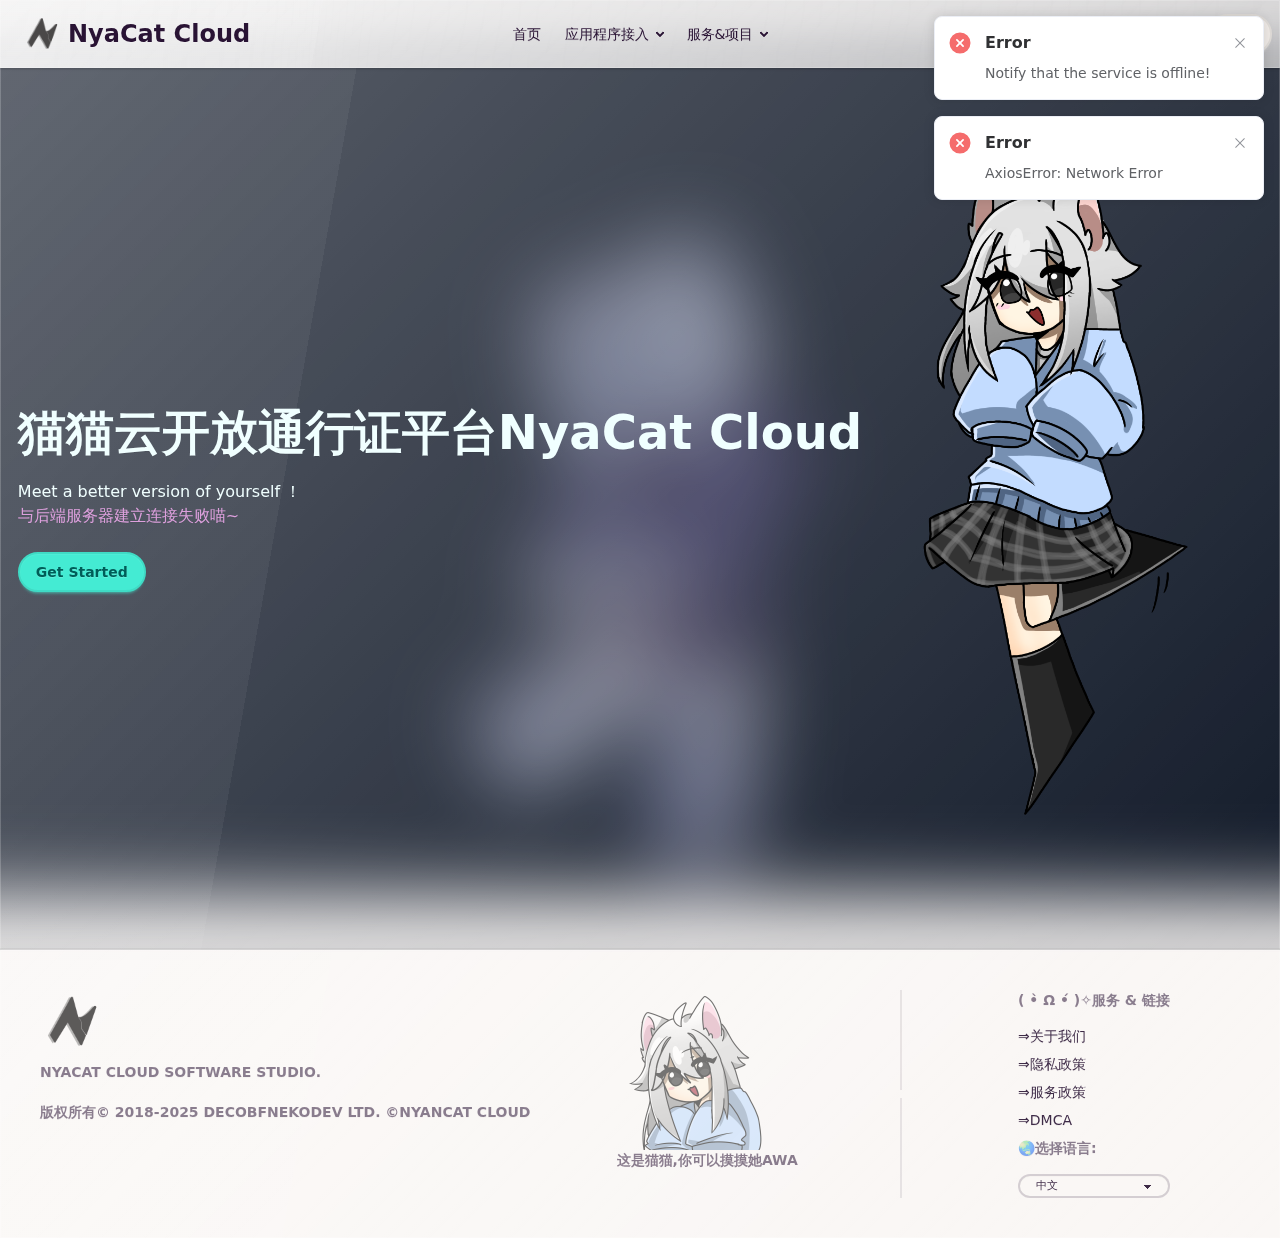
<file: index.html>
<!DOCTYPE html>
<html lang="en">
  <head>
    <meta charset="UTF-8">
    <link rel="icon" href="/favicon.png">
    <meta name="viewport" content="width=device-width, initial-scale=1.0">
    <title>NyaCat Cloud</title>
    <script type="module" crossorigin src="/assets/index-BYhsg6Nh.js"></script>
    <link rel="stylesheet" crossorigin href="/assets/index-sHl-ZTx9.css">
  </head>
  <body>
    <div id="app"></div>
  </body>
</html>
</file>
